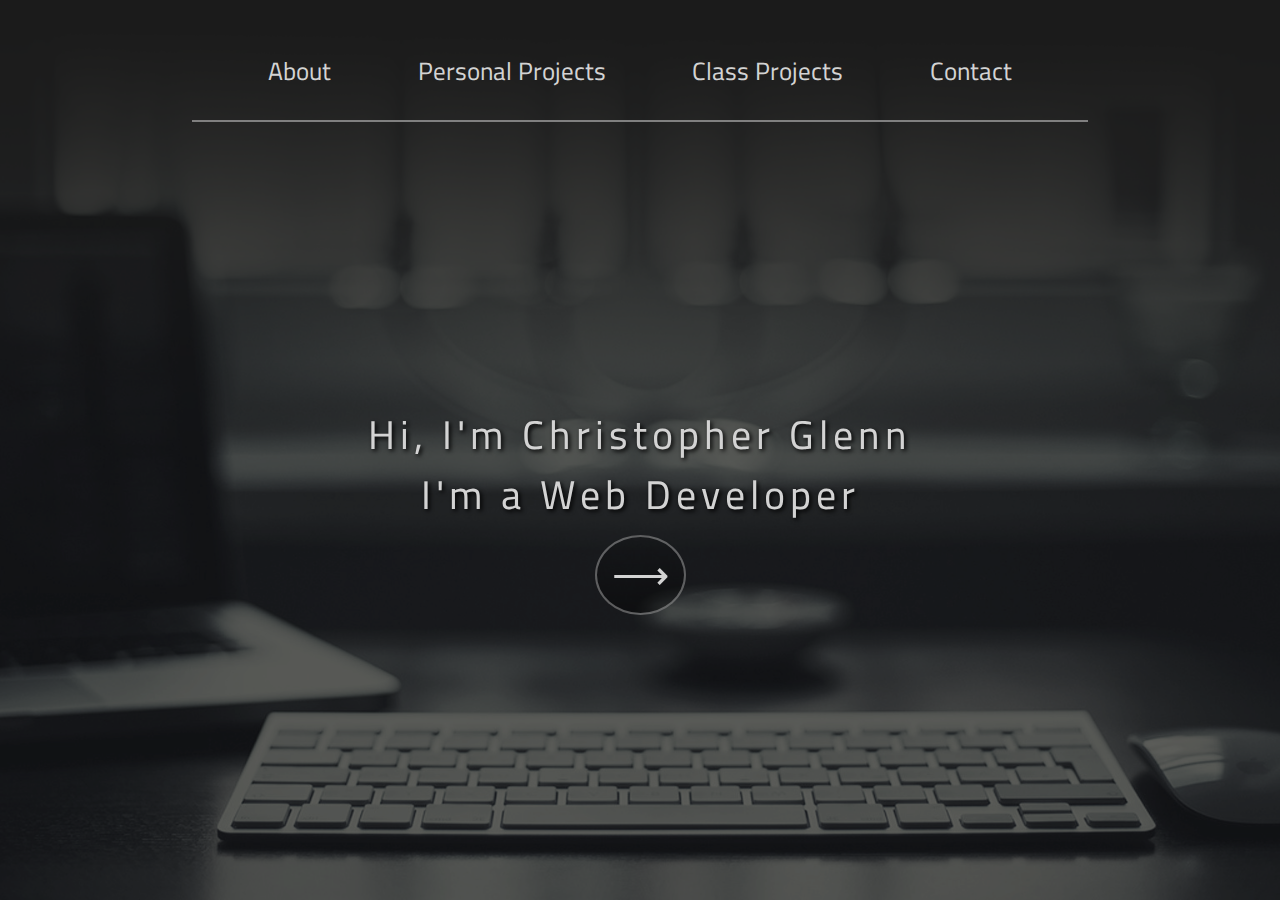
<file: index.html>
<!DOCTYPE html>
<html lang="en">
<head>
    <meta charset="UTF-8">
    <meta name="viewport" content="width=device-width, initial-scale=1.0">
    <meta http-equiv="X-UA-Compatible" content="ie=edge">
    <link rel='stylesheet' type="text/css" href="./css/reset.css">
    <link rel="stylesheet" type="text/css" href='./css/style.css'>
    <script src="https://ajax.googleapis.com/ajax/libs/jquery/3.4.1/jquery.min.js"></script>
    <link rel="stylesheet" href="https://cdnjs.cloudflare.com/ajax/libs/font-awesome/4.7.0/css/font-awesome.min.css">

    <link href="https://fonts.googleapis.com/css?family=Cairo:300,400&display=swap" rel="stylesheet"> 
    <title>Chris Glenn's Portfolio</title>

</head>
<body>
    <!-- creating the nav bar -->
    <nav>
        <div class="nav-container">
            <div class='pages'>
                <p><a href="aboutMe.html">About</a></p>
                <p><a href="personal.html">Personal Projects</a></p>
                <p><a href='class.html'>Class Projects</a></p>
                <p><a href="contact.html">Contact</a></p>
            </div>
            <div class='dropdown'>
                <button class="dropbtn">
                        Portfolio <i class="fa fa-caret-down"></i>
                </button>
                <div class='dropdown-content'>
                    <p><a href="aboutMe.html">About</a></p>
                    <p><a href="personal.html">Personal Projects</a></p>
                    <p><a href='class.html'>Class Projects</a></p>
                    <p><a href="contact.html">Contact</a></p>
                </div>
            </div>
        </div>
    </nav>
<!-- getting started content -->
    <div class='index-container'>
        <h1>Hi, I'm Christopher Glenn</h1>
        <h1>I'm a Web Developer</h1>
        <a href="aboutMe.html"><button id="view"><span>&#10230;</span></button></a>
    </div>
</body>
    <script>
        $(document).ready(function(){
            $('.index-container').fadeIn('slow');
        })
    </script>
</html>
</file>
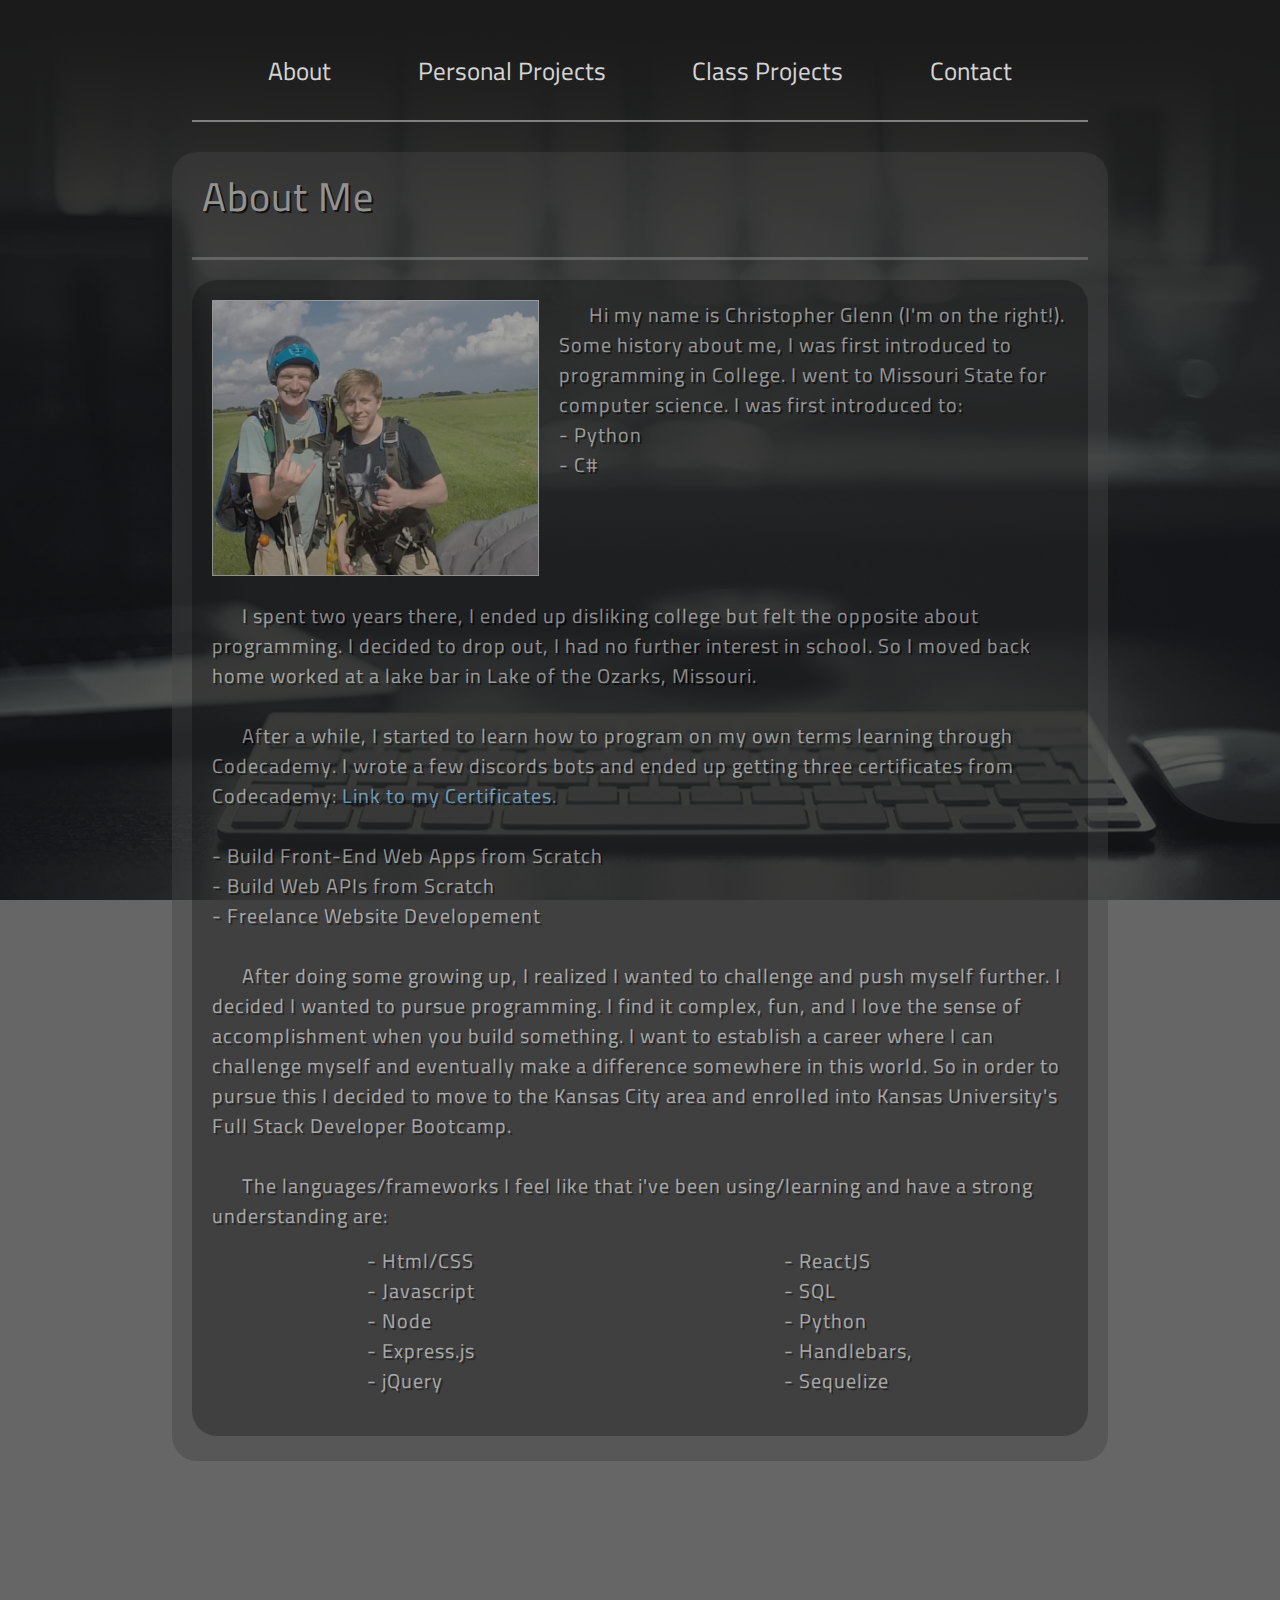
<file: aboutMe.html>
<!DOCTYPE html>
<html lang="en">
<head>
    <meta charset="UTF-8">
    <meta name="viewport" content="width=device-width, initial-scale=1.0">
    <meta http-equiv="X-UA-Compatible" content="ie=edge">
    <script src="https://ajax.googleapis.com/ajax/libs/jquery/3.4.1/jquery.min.js"></script>
    <link rel='stylesheet' type="text/css" href="./css/reset.css">
    <link rel="stylesheet" type="text/css" href='./css/style.css'>
    <link rel="stylesheet" href="https://cdnjs.cloudflare.com/ajax/libs/font-awesome/4.7.0/css/font-awesome.min.css">
    <link href="https://fonts.googleapis.com/css?family=Cairo:300,400&display=swap" rel="stylesheet">
    <title>Chris Glenn's Portfolio</title>
</head>
<body>
    <!-- creating the nav bar -->
    <nav>
        <div class="nav-container">
            <div class='pages'>
                <p><a href="aboutMe.html">About</a></p>
                <p><a href="personal.html">Personal Projects</a></p>
                <p><a href='class.html'>Class Projects</a></p>
                <p><a href="contact.html">Contact</a></p>
            </div>
            <div class='dropdown'>
                <button class="dropbtn">
                        About Me <i class="fa fa-caret-down"></i>
                </button>
                <div class='dropdown-content'>
                    <p><a href="aboutMe.html">About</a></p>
                    <p><a href="personal.html">Personal Projects</a></p>
                    <p><a href='class.html'>Class Projects</a></p>
                    <p><a href="contact.html">Contact</a></p>
                </div>
            </div>
        </div>
    </nav>
    
    <div class='container this container-project'>
     <h1>About Me</h1>
        <div class='first-row'>
            <img src='images/Glenn2.png' alt="Chris Glenn">
            <p  style='text-indent: 30px;'>Hi my name is Christopher Glenn (I'm on the right!). Some history about me, I was first introduced to programming in College.
                 I went to Missouri State for computer science. I was first introduced to:<br>- Python<br>- C#</p>

        </div>
        <div class='second-row'>
            <p class="para" style='text-indent: 30px;'>I spent two years there, I ended up disliking college but felt the opposite about programming.
                 I decided to drop out, I had no further interest in school.
                  So I moved back home worked at a lake bar in Lake of the Ozarks, Missouri.
                 </p>

            <p class='para' style='text-indent: 30px;'>
                After a while, I started to learn how to program on my own terms learning through Codecademy. I wrote a few discords bots and ended up getting three certificates from Codecademy: <a target='_blank' id='certs' href='https://www.credential.net/profile/christopher834/wallet'>Link to my Certificates.</a>
                <br><br>- Build Front-End Web Apps from Scratch
                <br>- Build Web APIs from Scratch
                <br>- Freelance Website Developement
            </p>

            <p class="para" style='text-indent: 30px;'>After doing some growing up, I realized I wanted to challenge and push myself further. I decided I wanted to pursue programming. 
                I find it complex, fun, and I love the sense of accomplishment when you build something.
                I want to establish a career where I can challenge myself and eventually make a difference somewhere in this world.
                So in order to pursue this I decided to move to the Kansas City area and enrolled into Kansas University's Full Stack Developer Bootcamp.
            </p>

            <p class='para third' style='text-indent: 30px;'>
                The languages/frameworks I feel like that i've been using/learning and have a strong understanding are:
                <div id='langlist' style='display:flex; justify-content: space-around;'>
                    <p>- Html/CSS<br>- Javascript<br>- Node<br>- Express.js<br>- jQuery</p>
                    <p>- ReactJS<br>- SQL<br>- Python<br>- Handlebars,<br>- Sequelize</p>    
                </div>
            </p>
            

            
        </div>
    </div>

</body>
    <script>
        $(document).ready(function(){
            $('.container').fadeIn(1300);
        })
    </script>
</html>
</file>
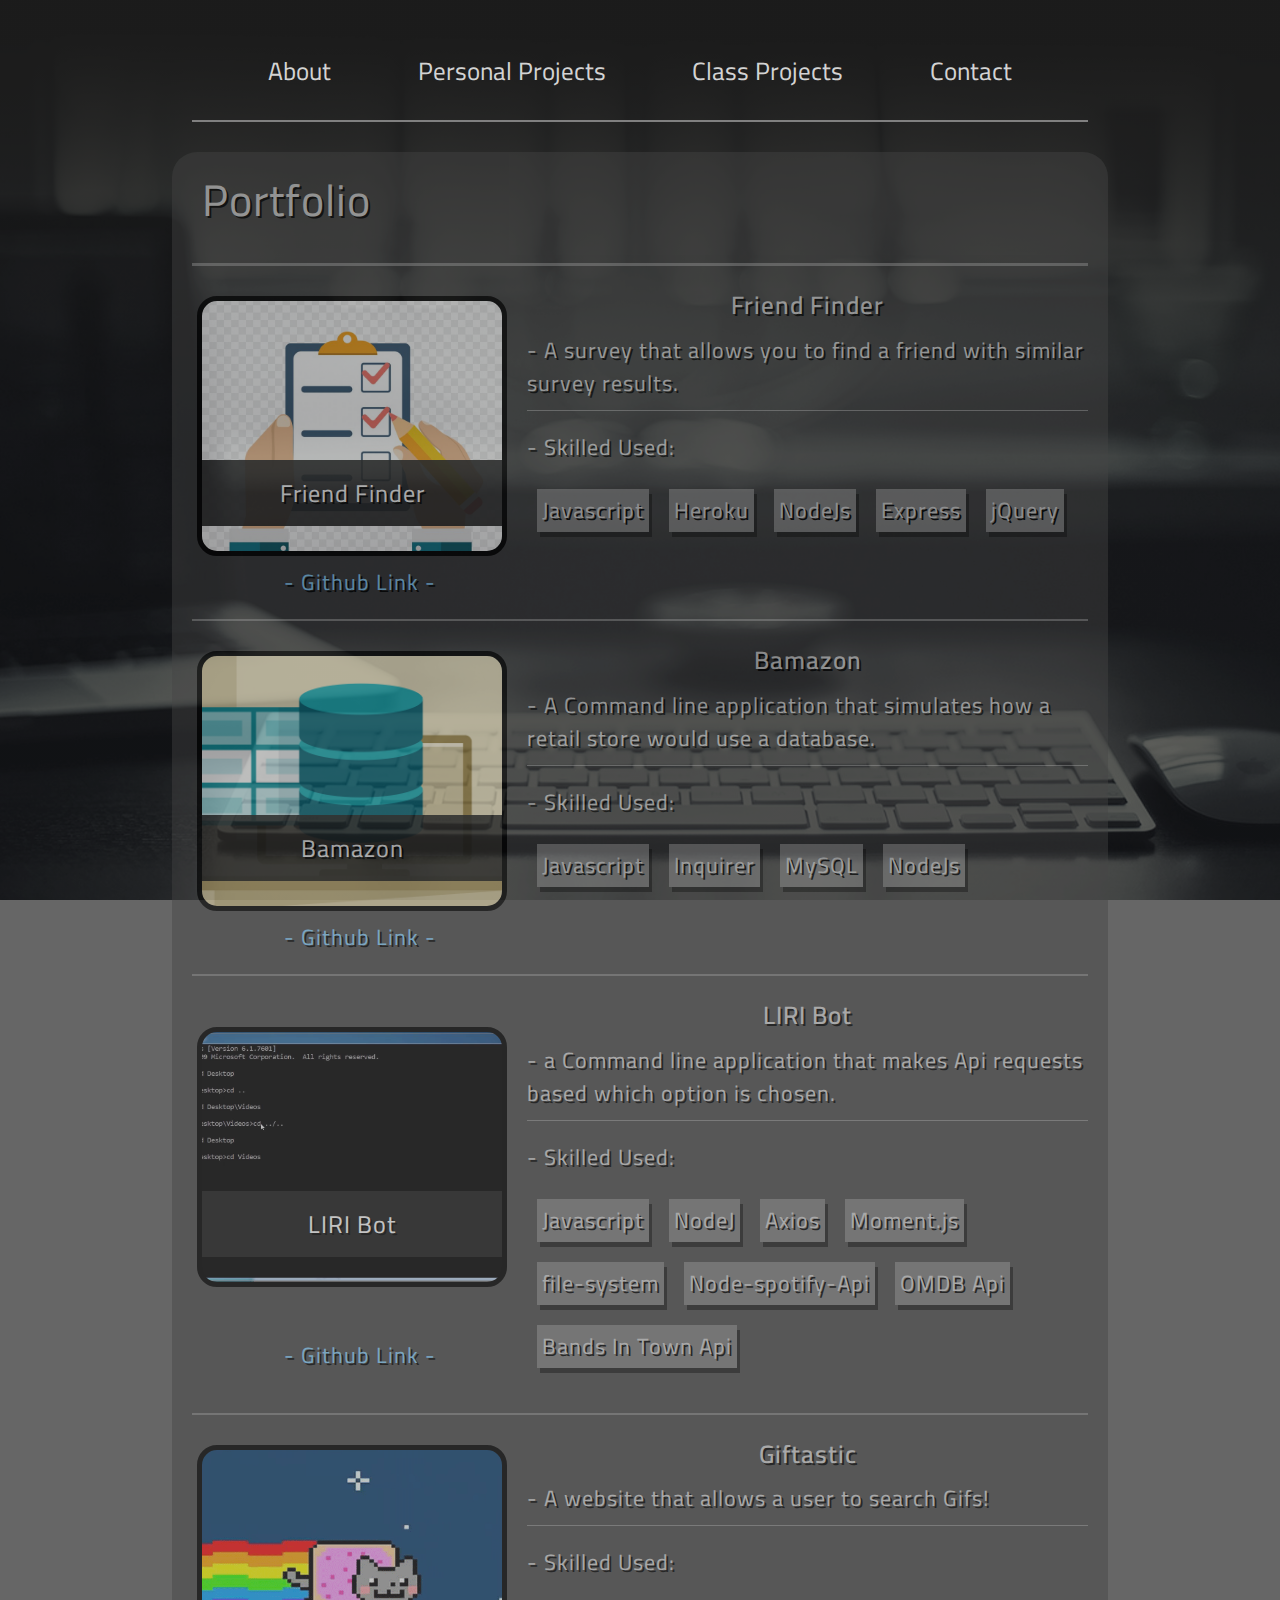
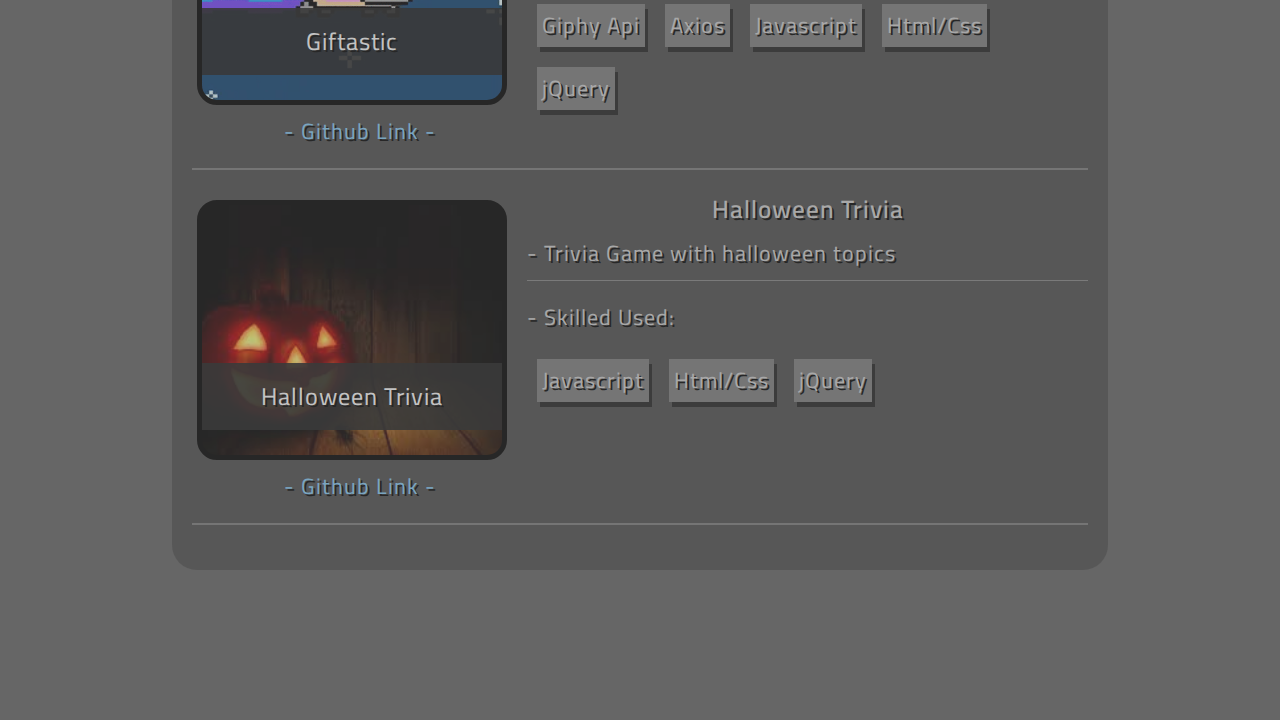
<file: class.html>
<!DOCTYPE html>
<html lang="en">
<head>
    <meta charset="UTF-8">
    <meta name="viewport" content="width=device-width, initial-scale=1.0">
    <meta http-equiv="X-UA-Compatible" content="ie=edge">
    <link rel='stylesheet' type="text/css" href="./css/reset.css">
    <link rel="stylesheet" type="text/css" href='./css/style.css'>
    <link href="https://fonts.googleapis.com/css?family=Cairo:300,400&display=swap" rel="stylesheet">
    <link rel="stylesheet" href="https://cdnjs.cloudflare.com/ajax/libs/font-awesome/4.7.0/css/font-awesome.min.css">

    <script src="https://ajax.googleapis.com/ajax/libs/jquery/3.4.1/jquery.min.js"></script>
    <title>Chris Glenn's Portfolio</title>

</head>
<body>
    <!-- creating the nav bar -->
    <nav>
        <div class="nav-container">
            <div class='pages'>
                <p><a href="aboutMe.html">About</a></p>
                <p><a href="personal.html">Personal Projects</a></p>
                <p><a href='class.html'>Class Projects</a></p>
                <p><a href="contact.html">Contact</a></p>
            </div>
            <div class='dropdown'>
                <button class="dropbtn">
                        Class Projects <i class="fa fa-caret-down"></i>
                </button>
                <div class='dropdown-content'>
                    <p><a href="aboutMe.html">About</a></p>
                    <p><a href="personal.html">Personal Projects</a></p>
                    <p><a href='class.html'>Class Projects</a></p>
                    <p><a href="contact.html">Contact</a></p>
                </div>
            </div>
        </div>
    </nav>
    <!-- -->

    <div class="container container-project">
        <h1>Portfolio</h1>

        <div class="img-row">
            <div class='githubbox'>
                <a target='_blank' href='https://friend-finder-glenn409.herokuapp.com/'>
                    <div class='img-box class-img1'>
                        <p class='img-banner'>Friend Finder</p>
                    </div>
                    <p class='github-link'></p>
                </a>
                <a class='github-link' target='_blank' href='https://github.com/Glenn409/Friend-Finder'>- Github Link -</a>
          </div>  
            <div class='img-row-info'>
                <p class='title'>Friend Finder</p>
                <p class='description'>- A survey that allows you to find a friend with similar survey results.</p>
                <p class='skills'>- Skilled Used:</p>
                <ul class='project-list'>
                    <li class='lang'>Javascript</li>
                    <li class='lang'>Heroku</li>
                    <li class='lang'>NodeJs</li>
                    <li class='lang'>Express</li>
                    <li class="lang">jQuery</li>
                </ul>
                <p class='works'></p>
            </div>
        </div>

        <div class="img-row">
            <div class='githubbox'>
                <a target='_blank' href='https://github.com/Glenn409/bamazon'>
                    <div class='img-box class-img2'>
                        <p class='img-banner'>Bamazon</p>
                    </div>
                    <p class='github-link'></p>
                </a>
                <a class='github-link' target='_blank' href='https://github.com/Glenn409/bamazon'>- Github Link -</a>
            </div>
            <div class='img-row-info'>
                <p class='title'>Bamazon</p>
                <p class='description'>- A Command line application that simulates how a retail store would use a database.</p>
                <p class='skills'>- Skilled Used:</p>
                <ul class='project-list'>
                    <li class='lang'>Javascript</li>
                    <li class='lang'>Inquirer</li>
                    <li class='lang'>MySQL</li>
                    <li class='lang'>NodeJs</li>
                </ul>
                <p class='works'></p>
            </div>
        </div>

        <div class="img-row">
            <div class='githubbox'>
                <a target='_blank' href='https://github.com/Glenn409/liri-node-app'>
                    <div class='img-box class-img3'>
                        <p class='img-banner'>LIRI Bot</p>
                    </div>
                    <p class='github-link'></p>
                </a>
                <a class='github-link' target='_blank' href='https://github.com/Glenn409/liri-node-app'>- Github Link -</a>
            </div>
            <div class='img-row-info'>
                <p class='title'>LIRI Bot</p>
                <p class='description'>- a Command line application that makes Api requests based which option is chosen.</p>
                <p class='skills'>- Skilled Used:</p>
                <ul class='project-list'>
                    <li class='lang'>Javascript</li>
                    <li class='lang'>NodeJ</li>
                    <li class='lang'>Axios</li>
                    <li class='lang'>Moment.js</li>
                    <li class="lang">file-system</li>
                    <li class="lang">Node-spotify-Api</li>
                    <li class="lang">OMDB Api</li>
                    <li class="lang">Bands In Town Api</li>
                </ul>
                <p class='works'></p>
            </div>
        </div>

        <div class="img-row">
            <div class='githubbox'>
            <a target='_blank' href='https://glenn409.github.io/GifTastic/'>
                <div class='img-box class-img4'>
                    <p class='img-banner'>Giftastic</p>
                </div>
                <p class='github-link'></p>
            </a>
            <a class='github-link' target='_blank' href='https://github.com/Glenn409/GifTastic'>- Github Link -</a>
        </div>
            <div class='img-row-info'>
                <p class='title'>Giftastic</p>
                <p class='description'>- A website that allows a user to search Gifs!</p>
                <p class='skills'>- Skilled Used:</p>
                <ul class='project-list'>
                    <li class='lang'>Giphy Api</li>
                    <li class='lang'>Axios</li>
                    <li class='lang'>Javascript</li>
                    <li class='lang'>Html/Css</li>
                    <li class="lang">jQuery</li>
                </ul>
                <p class='works'></p>
            </div>
        </div>

        <div class="img-row">
            <div class='githubbox'>
            <a target='_blank' href='https://glenn409.github.io/TriviaGame/'>
                <div class='img-box class-img5'>
                    <p class='img-banner'>Halloween Trivia</p>
                </div>
                <p class='github-link'></p>
            </a>
            <a class='github-link' target='_blank' href='https://github.com/Glenn409/TriviaGame'>- Github Link -</a>
        </div>
            <div class='img-row-info'>
                <p class='title'>Halloween Trivia</p>
                <p class='description'>- Trivia Game with halloween topics</p>
                <p class='skills'>- Skilled Used:</p>
                <ul class='project-list'>
                    <li class='lang'>Javascript</li>
                    <li class='lang'>Html/Css</li>
                    <li class='lang'>jQuery</li>
                </ul>
                <p class='works'></p>
            </div>
        </div>


        <!-- <div class="img-row">
            <a target='_blank' href=''>
                <div class='img-box img2'>
                    <p class='img-banner'></p>
                </div>
                <p class='github-link'></p>
            </a>
            <div class='img-row-info'>
                <p>Description</p>
                <p class='description'>Insert description here</p>
                <p class='skills'>- Skilled Used:</p>
                <ul class='project-list'>
                    <li class='lang'></li>
                    <li class='lang'></li>
                    <li class='lang'></li>
                    <li class='lang'></li>
                </ul>
                <p class='works'></p>
            </div>
        </div> -->

    </div>


</body>
    <script>
        $(document).ready(function(){
            $('.container').fadeIn(1300);
        })
    </script>
</html>
</file>
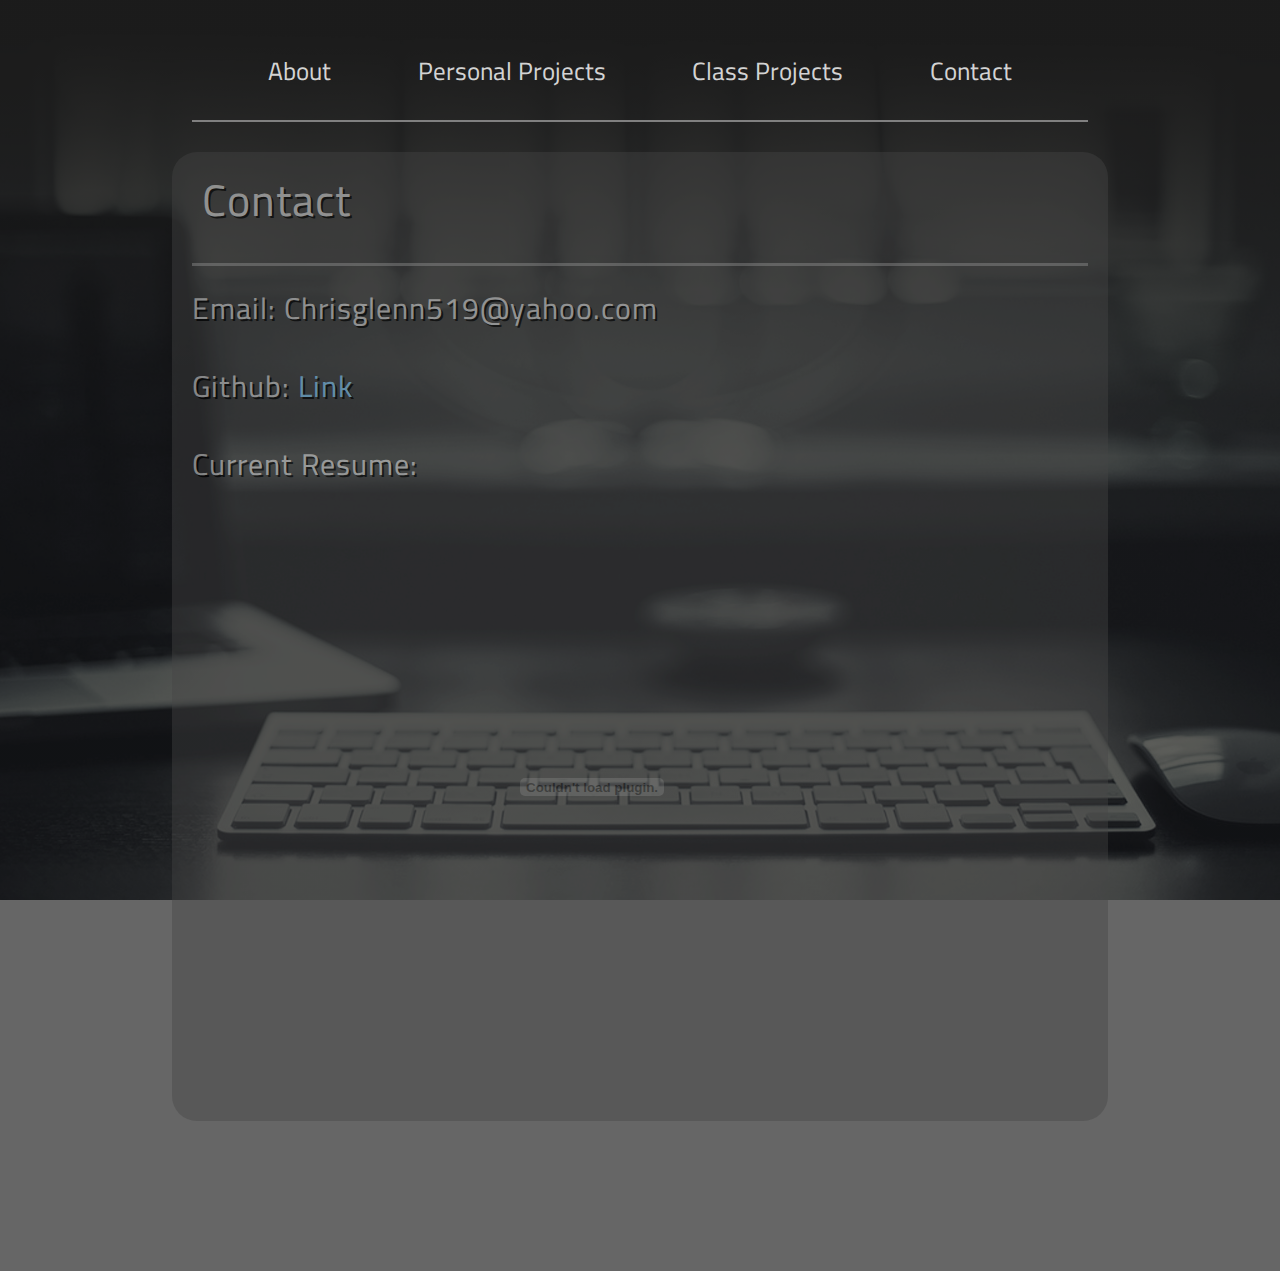
<file: contact.html>
<!DOCTYPE html>
<html lang="en">
<head>
    <meta charset="UTF-8">
    <meta name="viewport" content="width=device-width, initial-scale=1.0">
    <meta http-equiv="X-UA-Compatible" content="ie=edge">
    <link rel='stylesheet' type="text/css" href="./css/reset.css">
    <link rel="stylesheet" type="text/css" href='./css/style.css'>
    <script src="https://ajax.googleapis.com/ajax/libs/jquery/3.4.1/jquery.min.js"></script>
    <link href="https://fonts.googleapis.com/css?family=Cairo:300,400&display=swap" rel="stylesheet">
    <link rel="stylesheet" href="https://cdnjs.cloudflare.com/ajax/libs/font-awesome/4.7.0/css/font-awesome.min.css">
    <title>Chris Glenn's Portfolio</title>

</head>
<body>
    <!-- creating the nav bar -->
    <nav>
        <div class="nav-container">
            <div class='pages'>
                <p><a href="aboutMe.html">About</a></p>
                <p><a href="personal.html">Personal Projects</a></p>
                <p><a href='class.html'>Class Projects</a></p>
                <p><a href="contact.html">Contact</a></p>
            </div>
            <div class='dropdown'>
                <button class="dropbtn">Personal Projects <i class="fa fa-caret-down"></i>
                </button>
                <div class='dropdown-content'>
                    <p><a href="aboutMe.html">About</a></p>
                    <p><a href="personal.html">Personal Projects</a></p>
                    <p><a href='class.html'>Class Projects</a></p>
                    <p><a href="contact.html">Contact</a></p>
                </div>
            </div>
        </div>
    </nav>

    <div class="container container-project">
        <h1>Contact</h1>
        <h2>Email: Chrisglenn519@yahoo.com</h2>
        <br>
        <h2>Github: <a id='glink' href='https://github.com/glenn409'>Link</a></h2>
        <br>
        <h2>Current Resume:</h2>
        <object id='resume' width="800px" height="600px" data="Resume.pdf"></object>
    </div>

</body>
    <script>
        $(document).ready(function(){
            $('.container').fadeIn(1300);
        })
    </script>
</html>
</file>
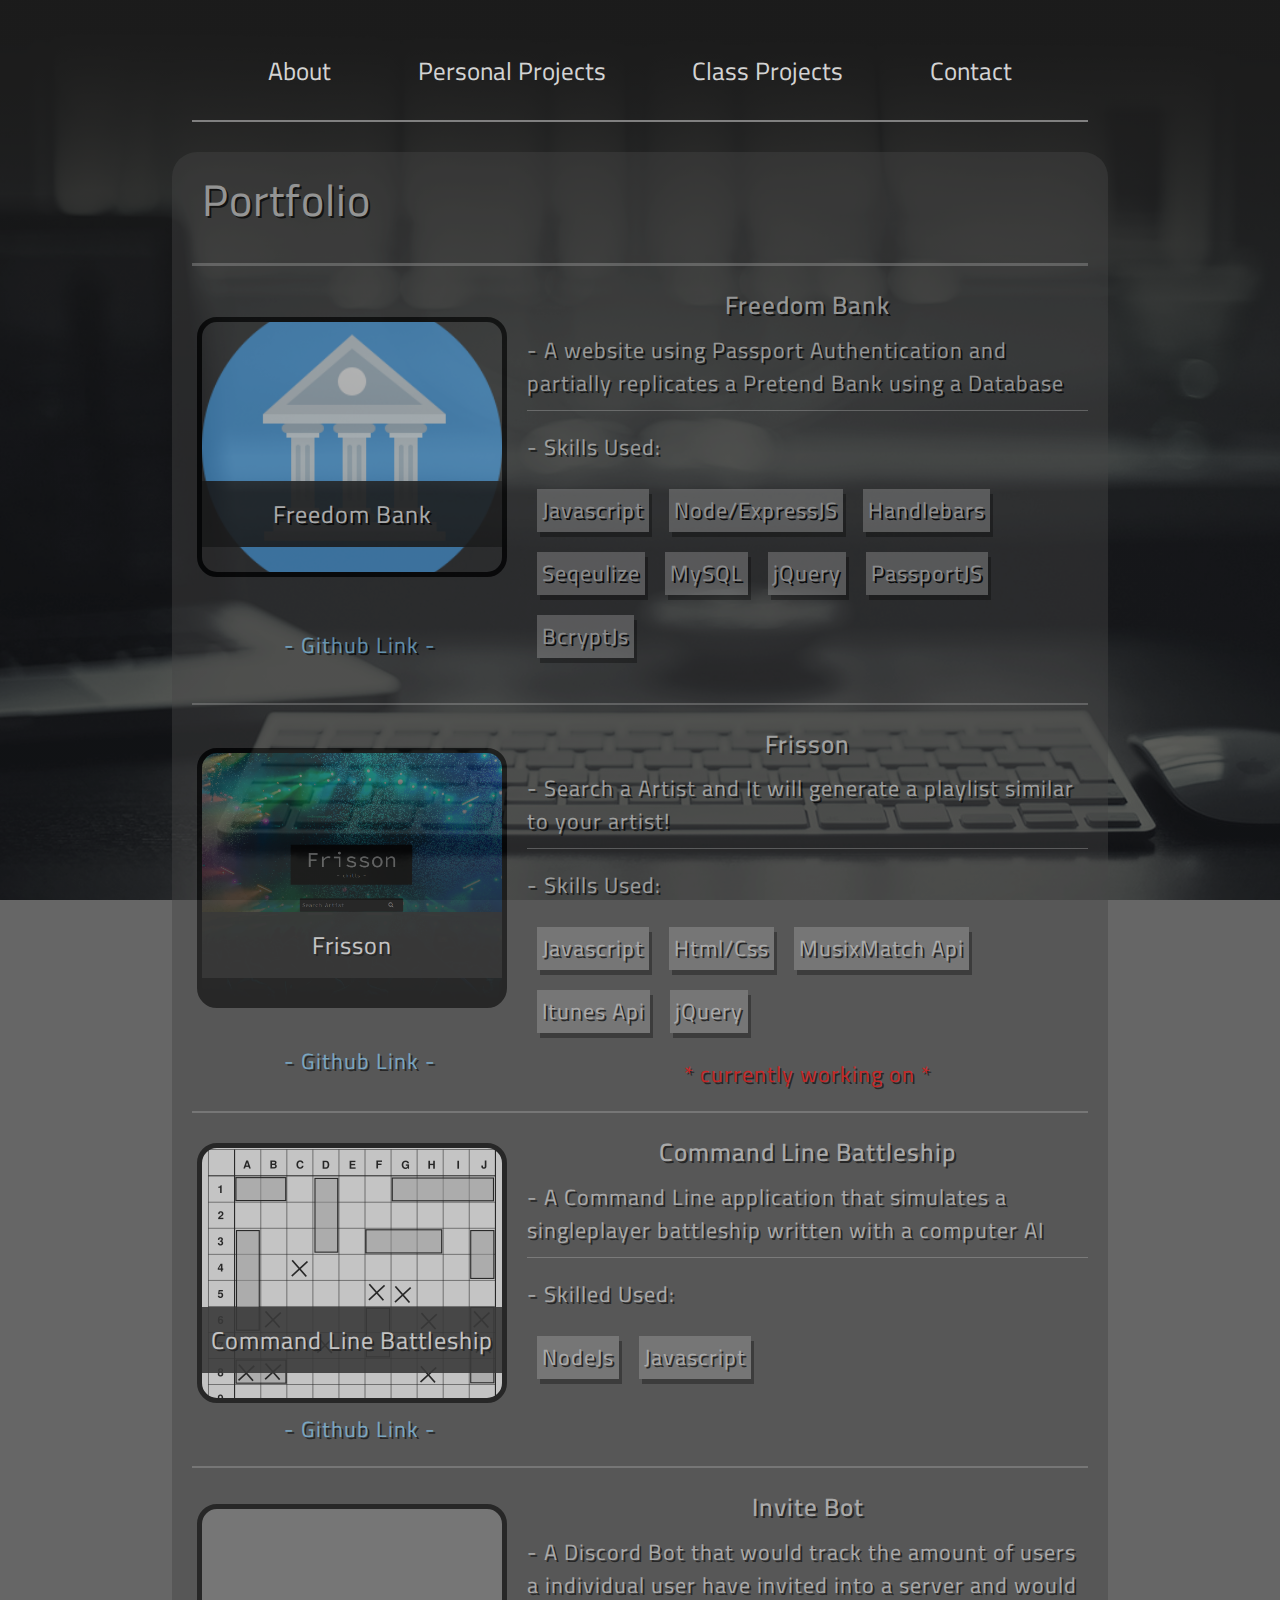
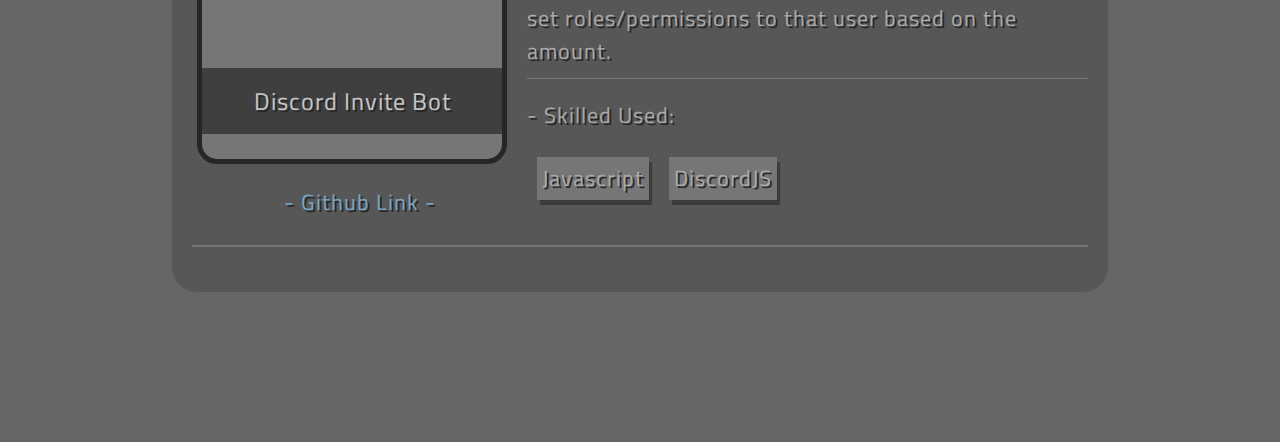
<file: personal.html>
<!DOCTYPE html>
<html lang="en">
<head>
    <meta charset="UTF-8">
    <meta name="viewport" content="width=device-width, initial-scale=1.0">
    <meta http-equiv="X-UA-Compatible" content="ie=edge">
    
    <link rel='stylesheet' type="text/css" href="./css/reset.css">
    <link rel="stylesheet" type="text/css" href='./css/style.css'>
    <link href="https://fonts.googleapis.com/css?family=Cairo:300,400&display=swap" rel="stylesheet">
    <link rel="stylesheet" href="https://cdnjs.cloudflare.com/ajax/libs/font-awesome/4.7.0/css/font-awesome.min.css">
    <script src="https://ajax.googleapis.com/ajax/libs/jquery/3.4.1/jquery.min.js"></script>
    <title>Chris Glenn's Portfolio</title>

</head>
<body>
    <!-- creating the nav bar -->
    <nav>
        <div class="nav-container">
            <div class='pages'>
                <p><a href="aboutMe.html">About</a></p>
                <p><a href="personal.html">Personal Projects</a></p>
                <p><a href='class.html'>Class Projects</a></p>
                <p><a href="contact.html">Contact</a></p>
            </div>
            <div class='dropdown'>
                <button class="dropbtn">
                        Personal Projects <i class="fa fa-caret-down"></i>
                </button>
                <div class='dropdown-content'>
                    <p><a href="aboutMe.html">About</a></p>
                    <p><a href="personal.html">Personal Projects</a></p>
                    <p><a href='class.html'>Class Projects</a></p>
                    <p><a href="contact.html">Contact</a></p>
                </div>
            </div>
        </div>
    </nav>
    <!-- -->

    <div class="container container-project">
        <h1>Portfolio</h1>

        <div class="img-row">
            <div class='githubbox'>
                <a target='_blank' href='https://freedombankproject.herokuapp.com/'>
                    <div class="img-box img10">
                        <p class="img-banner">Freedom Bank</p>
                    </div>
                </a>
                <a class='github-link' target='_blank' href='https://github.com/Glenn409/Freedombank'>- Github Link -</a>
            </div>
            <div class='img-row-info'>
                    <p class='title'>Freedom Bank</p>
                    <!-- <p>Description:</p> -->
                    <p class='description'>- A website using Passport Authentication and partially replicates a Pretend Bank using a Database</p>
                    <p class='skills'>- Skills Used:</p>
                    <ul class='project-list'>
                        <li class='lang'>Javascript</li>
                        <li class='lang'>Node/ExpressJS</li>
                        <li class='lang'>Handlebars</li>
                        <li class="lang">Seqeulize</li>
                        <li class="lang">MySQL</li>
                        <li class="lang">jQuery</li>
                        <li class='lang'>PassportJS</li>
                        <li class='lang'>BcryptJs</li>
                    </ul>
                    <p class='works'></p>
                </div>
        </div>

        <div class="img-row">
            <div class='githubbox'>
                <a target='_blank' href='https://glenn409.github.io/Fission/'>
                    <div class="img-box img1">
                        <p class="img-banner">Frisson</p>
                    </div>
                </a>
                <a class='github-link' target='_blank' href='https://github.com/Glenn409/Fission'>- Github Link -</a>
            </div>
            <div class='img-row-info'>
                    <p class='title'>Frisson</p>
                    <!-- <p>Description:</p> -->
                    <p class='description'>- Search a Artist and It will generate a playlist similar to your artist!</p>
                    <p class='skills'>- Skills Used:</p>
                    <ul class='project-list'>
                        <li class='lang'>Javascript</li>
                        <li class="lang">Html/Css</li>
                        <li class="lang">MusixMatch Api</li>
                        <li class="lang">Itunes Api</li>
                        <li class="lang">jQuery</li>
                    </ul>
                    <p class='works'>* currently working on *</p>
                </div>
        </div>

        <div class="img-row">
            <div class='githubbox'>
                <a target='_blank' href='https://github.com/Glenn409/battleships-node-app'>
                    <div class='img-box img2'>
                        <p class='img-banner'>Command Line Battleship</p>
                    </div>
                    <p class='github-link'></p>
                </a>
                <a class='github-link' target='_blank' href='https://github.com/Glenn409/battleships-node-app'>- Github Link -</a>
            </div>
            <div class='img-row-info'>
                <p class='title'>Command Line Battleship</p>
                <p class='description'>- A Command Line application that simulates a singleplayer battleship written with a computer AI</p>
                <p class='skills'>- Skilled Used:</p>
                <ul class='project-list'>
                    <li class='lang'>NodeJs</li>
                    <li class='lang'>Javascript</li>
                </ul>
                <p class='works'></p>
            </div>
        </div>

        <div class="img-row">
            <div class="githubbox">
                <a target='_blank' href='https://github.com/Glenn409/Invite-Bot'>
                    <div class='img-box img3'>
                        <p class='img-banner'>Discord Invite Bot</p>
                    </div>
                    <p class='github-link'></p>
                </a>
                <a class='github-link' target='_blank' href='https://github.com/Glenn409/Invite-Bot'>- Github Link -</a>
            </div>
            <div class='img-row-info'>
                <p class='title'>Invite Bot</p>
                <p class='description'>- A Discord Bot that would track the amount of users a individual user have invited into a server and would set roles/permissions to that user based on the amount.</p>
                <p class='skills'>- Skilled Used:</p>
                <ul class='project-list'>
                    <li class='lang'>Javascript</li>
                    <li class='lang'>DiscordJS</li>
                </ul>
                <p class='works'></p>
            </div>
        </div>



    </div>  
</body>
    <script>
        $(document).ready(function(){
            $('.container').fadeIn(1300);
        })
    </script>
</html>
</file>
<file: css/style.css>
body {
    /* background-image: url("https://aaravsoftwares.com/wp-content/uploads/2017/01/sl2.png"); */
    font-family: 'Cairo', sans-serif;
    background-color:black;
    background: linear-gradient( rgba(0, 0, 0, 0.6), rgba(0, 0, 0, 0.6) ), url('../images/keyboard.png') no-repeat center bottom fixed; 
    -webkit-background-size: cover;
    -moz-background-size: cover;
    -o-background-size: cover;
    background-size: cover;
}
h2{
    font-size:30px;
}
/* ----------------NAV BAR CONTENT -------------- */
.nav-container {
    height:100px;
    padding-top:20px;
    font-size:25px;
    margin:auto;
    width:90%;
    display:flex;
    justify-content: flex-end;
}
.dropdown{
    display:none;
}   
.pages{
    display:flex;
    align-items: center;
}
.pages a{
    margin-right:10px;
    margin-left:10px;
    text-decoration: none;
    color:lightgray;
    padding:0px 0px 0px 0px;
}
.pages a:hover{
    border-bottom:1px solid #dddddd;
}

/* -----------START UP PAGE -------------------- */
.index-container {
    display:none;
    text-shadow: 2px 2px 4px #000000;
    margin:auto;
    width:100%;
    letter-spacing: 5px;
    color:lightgray;
    font-size:40px;
    position:fixed;
    top:45%;
    text-align: center;
}
.index-container h1{
    padding-top:10px;
    padding-bottom:10px;
}

/* -----------arrow css ----------*/
#view{
    margin-top:10px;
    text-align: center;
    border-radius:50%;
    /* letter-spacing: 3px; */
    font-size:40px;
    background: linear-gradient( rgba(0, 0, 0, 0.1), rgba(0, 0, 0, 0.4) );
    padding:15px 15px 15px 15px;
    text-decoration: none;
    color:lightgray;
    border:2px solid rgba(211,211,211,0.4);
}
#view:hover{
    cursor: pointer;
    /* background-color:black; */
    border:2px solid rgba(0,0,0.4);
    transition: border ease-in-out 0.2s;
    /* transition: background-color ease-in-out 1s; */
}
/* --------------------PORTFOLIO PAGE---------------------------- */
img {
    width:250px;
    height:auto;
    margin-right:20px;
    border:1px solid #dddddd;
}
.img-box {
    cursor: pointer;
    margin:10px 20px 10px 5px;
    width:300px;
    height:250px;
    position:relative;
    border:5px solid black;
    border-radius:20px;
}
.img-box:hover{
    border:5px solid white;
    opacity: .9;
}
.img-row{
    padding-bottom:20px;
    margin-bottom:20px;
    border-bottom:2px solid grey;
    display:flex;
    justify-content: flex-start;

}
.img1 {
    background-image:url('../images/frisson.png');
    background-position: center;
    background-size:cover;
}
.img10{
    background-image:url('../images/bank-flat.png');
    background-position:center;
    background-size:cover;
}
.img2{
    background-color:white;
    background-image:url('../images/battleship.png');
    background-position: 50% 10%;
    background-size:cover;
}
.img3 {
    background-color:gray;
    background-image:url('https://discordapp.com/assets/20d185289ca0178b8dd30d7605f6dc72.svg');
    background-position: center;
    background-size:cover;
}
.class-img1{
    background-image:url('../images/survey.jpg');
    background-position: center;
    background-size:cover;
}
.class-img2{
    background-image:url('../images/db.jpg');
    background-position:right;
    background-size:cover;
}
.class-img3{
    background-image:url('../images/cli.jpg');
    background-position: center;
    background-size:cover;
}
.class-img4{
    background-image:url('../images/gif.gif');
    background-position: center;
    background-size:cover;
}
.class-img5{
    background-image:url('../images/trivia.jfif');
    background-position: center;
    background-size:cover;
}
.img-row-info{
    width:100%;
}
.img-banner{
    font-size:1.1em;
    position:absolute;
    bottom:10%;
    color:white;
    padding-top:15px;
    padding-bottom:15px;
    width:100%;
    background-color:rgba(30,30,30,0.9);
    text-align:center;
}
.box{
    margin-top:10px;
    margin-bottom:10px; 
    height:200px;
    width:100%;
}
.input-form{
    font-size:25px;
    width:100%;
    color:grey;
    height:30px;
    margin-top:10px;
    margin-bottom:10px;
}
.box{
    font-size:25px;
}
.submit-btn{

    border:2px solid darkgrey;
    background-color:gray;
    background-color:rgba(40,40,40,0.2);
    color:white;
    height:40px;
    font-size:1.2em;
    padding:0px 25px 0px 25px;
    margin-bottom:20px;
}
.submit-btn:hover{
    cursor: pointer;
    /* border:2px solid black; */
    background-color:rgba(70,70,70,.8);
    transition: all ease-in-out 1s;
}
/* -------BASE CONTAINER FOR PAGES---------- */
.container{
    text-shadow: 2px 2px #000000;
    width:960px;
    display:none;
    /* background: linear-gradient( rgba(0, 0, 0, 0.8), rgba(0, 0, 0, 0.8) ); */
    padding:0px 20px 10px 20px;
    margin:auto;
    margin-top:30px;
    /* border:1px solid gray; */
    border-radius:25px;
    color:lightgrey;
    font-size: 22px;
    line-height: 1.5;
    font-weight: 400;
    letter-spacing: 1px;
}
.container-project{
    padding-bottom:25px;
    margin-bottom:150px;
    padding-top:15px;
    background-color:rgba(70,70,70,.7);
}
.first-row img{
    width:325px;
    height:auto;
}
.this {
    margin-bottom:200px;
}
.container h1{
    padding:0px 10px 30px 10px;
    font-size:2em;
    font-weight: 400;
    letter-spacing: 1px;
    border-bottom:3px solid gray;
    margin-bottom:20px;
}
/* -----ABOUT ME INFO ----------------- */
.first-row, .second-row{
    padding-left:20px;
    padding-right:20px;
    background: linear-gradient( rgba(30, 30, 30, 0.8), rgba(30, 30, 30, 0.8) );
 }
.first-row {
    border-top-right-radius: 25px;
    border-top-left-radius: 25px;
    display: flex;
    padding-top:20px;
    padding-bottom:10px;
}
.second-row{
    border-bottom-right-radius: 25px;
    border-bottom-left-radius: 25px;
}
.para {
    padding: 15px 0px 15px 0px;
}
.third{
    padding-bottom:15px;
}
#langlist{
    padding-bottom:40px;
}
#certs, .github-link,#glink{
    text-decoration: none;
    color: lightskyblue;
}
.githubbox{
    display:flex;
    flex-direction:column;
    justify-content: space-around;
}
.github-link{
    display:flex;
    justify-content: center;
}
.github-link:hover{
    cursor:pointer;
    color: rgba(0, 255, 255, 0.5);
}
/* ---------------------------- */

#name{
    background-color:#4aaaa5;

    color:white;
    display:flex;
    align-items: center;
    font-weight:bold;
    height:100px;
    margin-top:0px;
    margin-bottom:0px;
    padding:0px 25px 0px 25px;
    font-size:2em;
}
#footer{
    text-align: center;
    position:absolute;
    bottom:0;
    width:100%;
}
#footer2 {
    margin-top:30px;
    text-align:center;
    position:relative;
    bottom:0;
    width:100%;
}
#green{
    background-color:#4AAAA5;
    height:10px;
}
#copyright{
    padding-top:35px;
    padding-bottom:5px;
    color:#CCCCCC;
    background-color:#666666;
    font-size:14px;

}
.description{
    padding-bottom:10px;
    border-bottom:1px solid #888;
    margin-bottom:20px;
}
.project-list{
    display:flex;
    flex-wrap: wrap;
    justify-content: left;
}
.lang{
    margin-left:10px;
    margin-right:10px;
    display:inline-block;
    padding:5px 5px 5px 5px;
    margin-top:10px;
    margin-bottom:10px;
    background-color:grey;
    box-shadow: 3px 5px #222;
}
.skills{
    margin-bottom: 15px;
}
.title{
    font-size:25px;
    font-weight: 600;
    margin-bottom:10px;
    text-align: center;
}
.works{
    margin-top:15px;
    color:red;
    text-align: center;

}

@media screen and (max-width:1300px){
    .nav-container{
        width:70%;
        border-bottom: 2px solid grey;
    }
    .pages{
        width:100%;
        justify-content: space-evenly;
    }
    .container{
        width:70%;
    }
    .this{
        font-size:20px;
    }
}
@media screen and (max-width:1200px){
    img{
        margin-left:auto;
        margin-right:auto;
        margin-bottom:15px;
    }
    .first-row{
        flex-direction: column;
    }
    #resume{
        width:100%
}
@media screen and (max-width:1100px){
    .img-row{
        flex-direction:column;
    }
    .img-box{
        width:350px;
        margin-left:auto;
        margin-right:auto;
    }
    .github-link{
        margin-bottom:15px;
    }

}
@media  screen and (max-width:800px){
    .nav-container{
        justify-content: center;
        width:100%;
        margin-left:none;
        margin-right:none;
        border-bottom: 2px solid grey;
    }
    .container {
        width:80%;
    }
    .img-box{
        width:300px;
    }
}
@media screen and (max-width:600px){
    .pages{
        display:none;
    }
    .dropdown{
        width:100%;
        display: block;
    }
    .dropbtn{
        border:none;
        color:white;
        font-size: 20px;
        background-color:transparent;
        width:100%;
        height:50px;
    }
    .dropdown-content{
        width:100%;
        background-color:white;
        position: absolute;
        z-index: 1;
        display:none;
    }
    .dropdown-content a{
        text-decoration: none;
        color:black;
    }
    .dropdown-content p{
        padding:10px 10px 10px 10px;
        font-size:20px;
    }
    .dropdown-content p:hover{
        background-color:gray;
    }
    .dropdown:hover .dropdown-content {
        display: block;
      }
      .nav-container{
        display:flex;
        justify-content: right;   
        height:50px;
        padding-top:0px;
      }
}

@media screen and (max-width:500px){
    .img-box{
        width:80%;
    }
}
</file>
